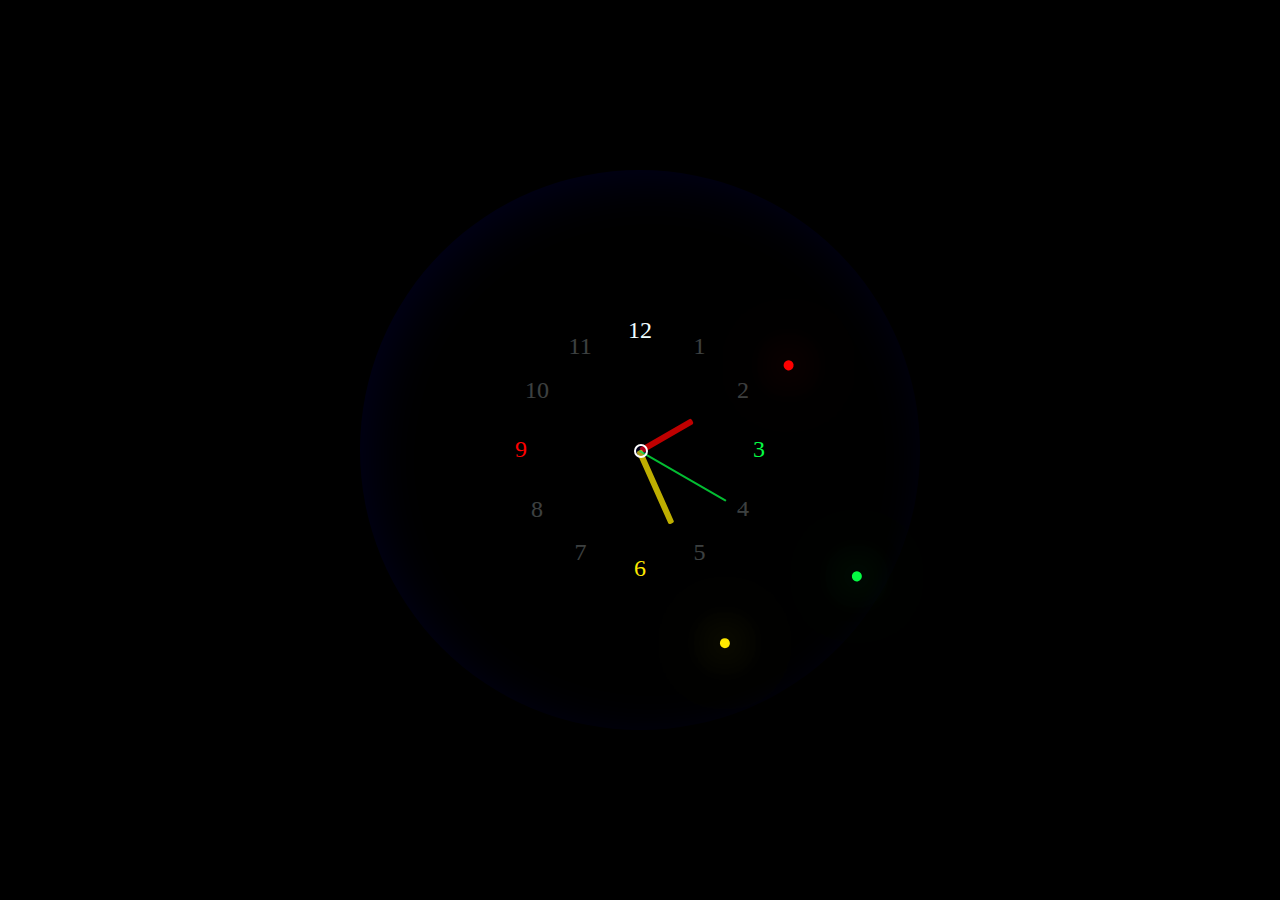
<file: ANALOGCLOCK/index.html>
<!DOCTYPE html>
<html lang="en">
<head>
    <meta charset="UTF-8">
    <meta name="viewport" content="width=device-width, initial-scale=1.0">
    <title>ANALOG CLOCK</title>
    <link rel="stylesheet" href="style.css">
</head>
<body>
    <div class="clock">
        <div id="time">
            <div class="circle" style="--cir:#04fc43;">
                <div class="dots sec_dot"></div>
                <svg>
                    <circle cx="120" cy="120" r="120" id="ss"></circle>
                </svg>
            </div>
            <div class="circle" style="--cir:#fee800;">
                <div class="dots min_dot"></div>
                <svg>
                    <circle cx="100" cy="100" r="100" id="mm"></circle>
                </svg>
            </div>
            <div class="circle" style="--cir:#ff0000;">
                <div class="dots hr_dot"></div>
                <svg>
                    <circle cx="80" cy="80" r="80" id="hh"></circle>
                </svg>
            </div>
            <div class="niddles" style="--clr2:#04fc43;" id="sc"><i></i></div>
            <div class="niddles niddles2" style="--clr2:#fee800;" id="mn"><i></i></div>
            <div class="niddles niddles3" style="--clr2:#ff0000;" id="hr"><i></i></div>

            <span style="--i:1;"><b>1</b></span>
            <span style="--i:2;"><b>2</b></span>
            <span style="--i:3; color:#04fc43; opacity: 10;"><b>3</b></span>
            <span style="--i:4;"><b>4</b></span>
            <span style="--i:5;"><b>5</b></span>
            <span style="--i:6; color: #fee800; opacity: 10;"><b>6</b></span>
            <span style="--i:7;"><b>7</b></span>
            <span style="--i:8;"><b>8</b></span>
            <span style="--i:9; color:#ff0000; opacity: 10;"><b>9</b></span>
            <span style="--i:10;"><b>10</b></span>
            <span style="--i:11;"><b>11</b></span>
            <span style="--i:12; opacity: 10;"><b>12</b></span>
        </div>
    </div>

    <script src="script.js"></script>
</body>
</html>
</file>
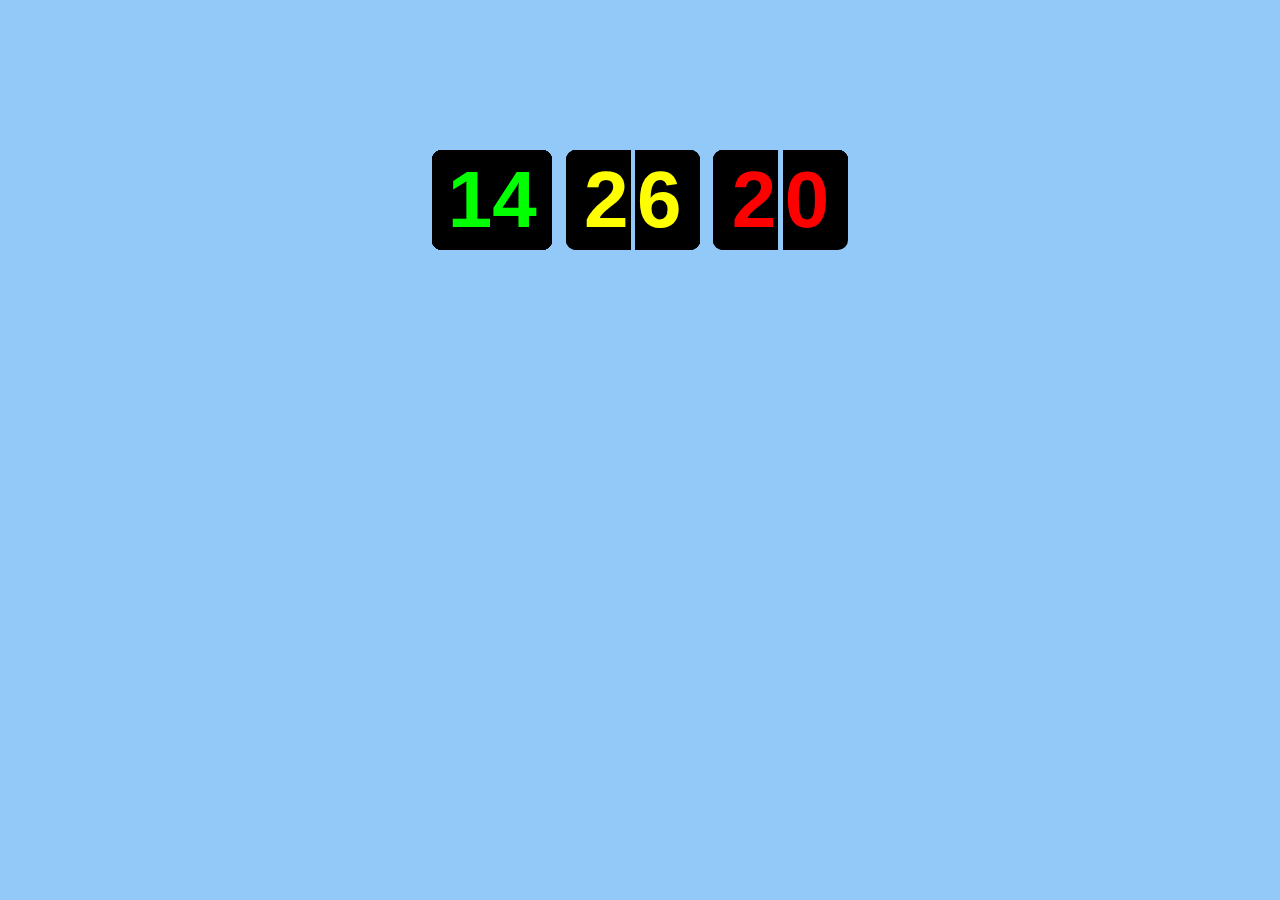
<file: DIGITALCLOCK/index.html>
<!DOCTYPE html>
<html lang="en">
<head>
    <meta charset="UTF-8">
    <meta name="viewport" content="width=device-width, initial-scale=1.0">
    <title>DIGITAL CLOCK</title>
    <link rel="stylesheet" href="style.css">
</head>
<body>
    <time>
        <div class="clock">
            <!-- hour -->
            <div class="dial-container dial-container--hh js-clock" data-cur="9" data-start="0" data-end="24" data-dur="hh" style="color: rgb(2, 255, 2);"></div>
            &nbsp;
            <!-- minutes -->
            <div class="dial-container dial-container--mm js-clock" data-cur="2" data-start="0" data-end="5" data-dur="mm" style="color: yellow;"></div>
            <div class="dial-container dial-container--m js-clock" data-cur="3" data-start="0" data-end="9" data-dur="m" style="color: yellow;"></div>  
            <!-- seconds -->
            &nbsp;
            <div class="dial-container dial-container--ss js-clock" data-cur="4" data-start="0" data-end="5" data-dur="ss" style="color: red;"></div>
            <div class="dial-container dial-container--s js-clock" data-cur="8" data-start="0" data-end="9" data-dur="s" style="color: red;"></div>
        </div>
    </time>
    <script src='http://cdnjs.cloudflare.com/ajax/libs/jquery/2.1.3/jquery.min.js'></script>
    <script src="script.js"></script>
</body>
</html>
</file>
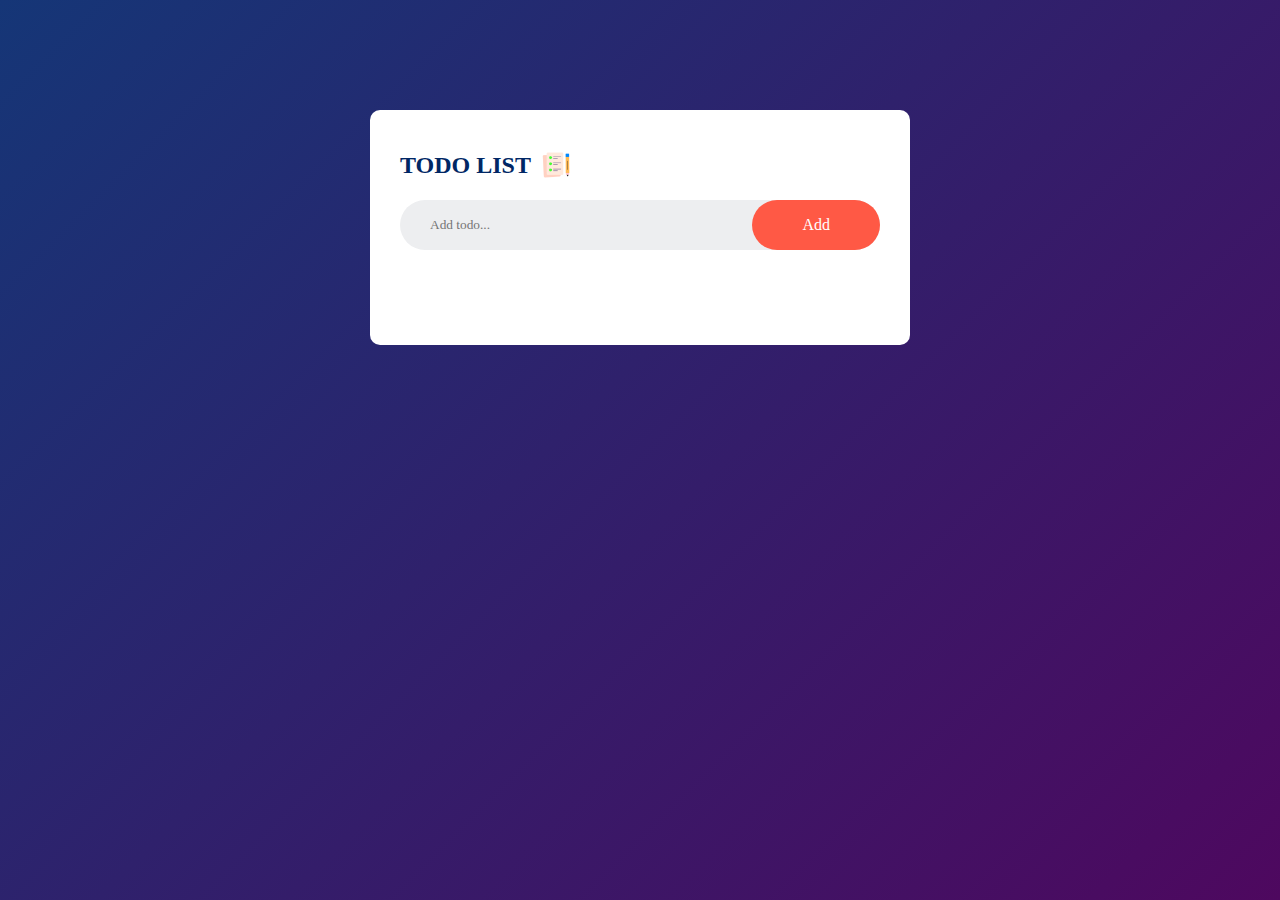
<file: TODOAPP/index.html>
<!DOCTYPE html>
<html>
    <head>
        <meta name="viewport" content="width=device-width, initial-scale=1">
        <title>TODO APP - JS TUTORIALS</title>
        <link rel="stylesheet" href="style.css">
    </head>
    <body>
        <div class="container">
            <div class="todo-app">
                <h2>TODO LIST <img src="images/icon.png"></h2>
                <div class="row">
                    <input type="text" id="input-box" placeholder="Add todo...">
                    <button onclick="addTask()">Add</button>
                </div>
                <ul id="list-container">
                    <!---- <li class="checked">Task 1</li>
                    <li>Task 2</li>
                    <li>Task 3</li> ---->
                </ul>
            </div>
        </div>
        <script src="script.js"></script>
    </body>
</html>
</file>
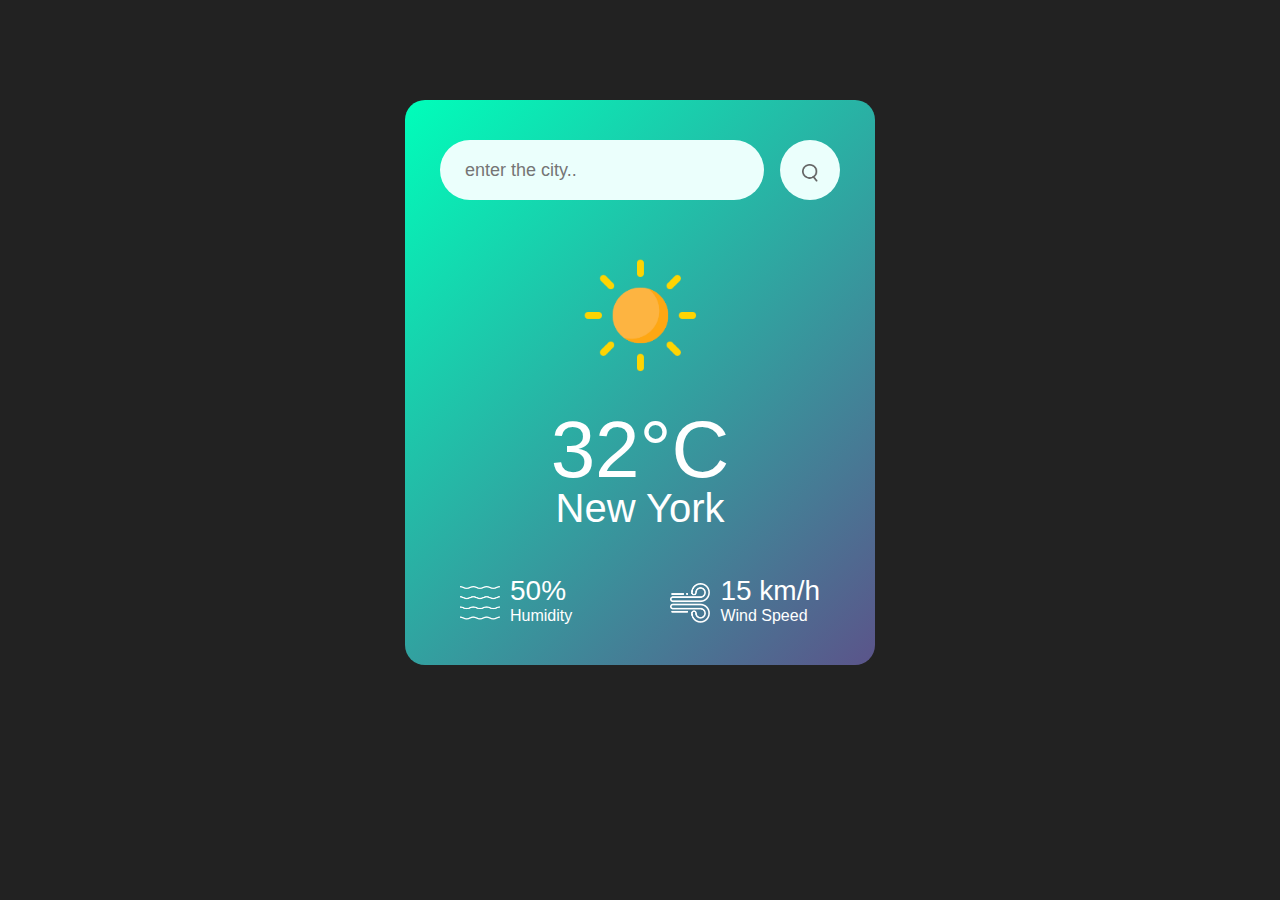
<file: WEATHERAPP/index.html>
<!DOCTYPE html>
<html>
    <head>
        <meta name="viewport" content="width=device-width, initial-scale=1.0">
        <title>WEATHER APP - JS PROJECTS</title>
        <link rel="stylesheet" href="style.css">
    </head>
    <body>
        <div class="card">
            <div class="search">
                <input type="text" id="city" placeholder="enter the city.." spellcheck="false" autocomplete="off">
                <button><img src="images/search.png"></button>
            </div>
            <div class="weather">
                <img src="images/clear.png" class="weather-icon">
                <h1 class="temp">32°C</h1>
                <h2 class="city">New York</h2>
                <div class="details">
                    <div class="col">
                        <img src="images/humidity.png">
                        <div>
                            <p class="humidity">50%</p>
                            <p>Humidity</p>
                        </div>
                    </div>
                    <div class="col">
                        <img src="images/wind.png">
                        <div>
                            <p class="wind">15 km/h</p>
                            <p>Wind Speed</p>
                        </div>
                    </div>
                </div>
            </div>
        </div>
        <script src="script.js"></script>
    </body>
</html>
</file>
<file: ANALOGCLOCK/style.css>
* {
    margin: 0;
    padding: 0;
    box-sizing: border-box;
}

body {
    display: flex;
    justify-content: center;
    align-items: center;
    min-height: 100vh;
    overflow: hidden;
    background-color:black;
}

.clock {
    position: relative;
    width: 280px;
    height: 280px;
    display: flex;
    justify-content: center;
    align-items: center;
    scale: 2;
    box-shadow: inset 5px 5px 25px rgba(0,0,255,0.1);
    border-radius: 50%;
}

.clock::before {
    content: '';
    position: absolute;
    width: 5px;
    height: 5px;
    background: rgba(0,0,255,0.1);
    z-index: 10000;
    border: 1px solid #fff;
    border-radius: 50%;

}

#time {
    position: relative;
    width: 250px;
    height: 250px;
    display: flex;
    justify-content: center;
    align-items: center;
}

#time .circle {
    position: absolute;
    display: flex;
    justify-content: center;
    align-items: center;
}

#time .circle svg {
    position: relative;
    transform: rotate(270deg);
}

#time .circle:nth-child(1) svg {
    width: 250px;
    height: 250px;
}

#time .circle:nth-child(2) svg {
    width: 210px;
    height: 210px;
}

#time .circle:nth-child(3) svg {
    width: 170px;
    height: 170px;
}

#time .circle svg circle {
    width: 100%;
    height: 100%;
    fill: transparent;
    stroke-width: 0;
    stroke: var(--cir);
    transform: translate(5px, 5px);
    opacity: 0.25;
}

#time .circle:nth-child(1) svg circle {
    stroke-dasharray: 760;
    stroke-dashoffset: 760;
}

#time .circle:nth-child(2) svg circle {
    stroke-dasharray: 630;
    stroke-dashoffset: 630;
}

#time .circle:nth-child(3) svg circle {
    stroke-dasharray: 510;
    stroke-dashoffset: 510;
}

.dots {
    position: absolute;
    width: 100%;
    height: 100%;
    display: flex;
    align-items: flex-start;
    justify-content: center;
    z-index: 10;
}

.dots::before {
    content: '';
    position: absolute;
    top: -3px;
    width: 5px;
    height: 5px;
    background: var(--cir);
    border-radius: 50%;
    box-shadow: 0 0 20px var(--cir), 0 0 40px var(--cir),
    0 0 60px var(--cir), 0 0 80px var(--cir);
}

.niddles {
    position: absolute;
    width: 200px;
    height: 200px;
    border-radius: 50%;
    display: flex;
    justify-content: center;
    align-items: flex-start;
    z-index: 10;
}

.niddles i {
    position: absolute;
    width: 1px;
    background: var(--clr2);
    height: 50%;
    opacity: 0.75;
    border-radius: 6px;
    transform-origin: bottom;
    transform: scaleY(0.5);
}

.niddles.niddles2 {
    width: 180px;
    height: 160px;
    z-index: 9;
}

.niddles.niddles2 i {
    width: 3px;
}

.niddles.niddles3 {
    width: 150px;
    height: 120px;
    z-index: 8;
}

.niddles.niddles3 i {
    width: 3px;
}

#time span {
    position: absolute;
    inset: 55px;
    text-align: center;
    color: azure;
    opacity: 0.25;
    font-family: consolas;
    transform: rotate(calc(30deg * var(--i)));
}

#time span b {
    font-size: 0.75em;
    font-weight: 500;
    display: inline-block;
    transform: rotate(calc(-30deg * var(--i)));
}
</file>
<file: DIGITALCLOCK/style.css>
body, html {
    height: 100%;
    width: 100%;
    margin: 0;
    padding: 0;
    background-color: rgb(146, 201, 249);
    font-family: Lato, arial;
}

* {
    box-sizing: border-box;
}

.transitions-off * {
    -webkit-transition: none !important;
    transition: none !important;
}

time {
    position: absolute;
    top: 150px;
    left: 0;
    right: 0;
    margin: 0;
    display: block;
    text-align: center;
}

.dial-container {
    display: inline-block;
    position: relative;
    text-align: center;
    margin: auto;
    -webkit-perspective: 1000;
            perspective: 1000;
    height: 100px;
    width: 65px;
    cursor: default;
}

.dial-container.dial-container--hh {
    width: 120px;
}
span {
    width: 65px;
    height: 50px;
}

.dial {
    top: 0;
    height: 25px;
    -webkit-transition: all 0.6s;
    transition: all 0.6s;
    -webkit-transform-style: preserve-3d;
            transform-style: preserve-3d;
    position: absolute;
    z-index: 3;
    -webkit-transform-origin: 50px 50px;
            transform-origin: 50px 50px;
}
span {
    display: block;
    -webkit-backface-visibility: hidden;
            backface-visibility: hidden;
    position: absolute;
    top: 0;
    left: 0;
    height: 50px;
    overflow: hidden;
    background: #000000;
    /*color: #fff;*/
    text-align: center;
    line-height: 100px;
    font-size: 80px;
    font-weight: bold;
    border-radius: 10px 10px 0 0;
}

.dial-container--ss span, .dial-container--mm span {
    text-align: right;
    padding-right: 2px;
    border-radius: 10px 0 0 0;
}

.dial-container--hh span {
    text-align: center;
    min-width: 120px;
}

.dial-container--s span, .dial-container--m span {
    text-align: left;
    padding-left: 2px;
    border-radius: 0 10px 0 0;
}

span:first-child {
    z-index: 2;
    -webkit-transform: rotateY(0deg);
            transform: rotateY(0deg);
    /*background-color: #1e1c1c;
    color: #ccc;*/
}

span:first-child:after {
    display: block;
    width: 100%;
    height: 1px;
    background: rgbs(0, 0, 0, 0.2);
    content: ' ';
    position: absolute;
    bottom: 0;
    left: 0;
}

span:last-child {
    -webkit-transform: rotateY(180deg);
            transform: rotateY(180deg);
    border-radius: 0 0 10px 10px;
    line-height: 0;
    -webkit-transform: rotateX(180deg);
            transform: rotateX(180deg);
}

.dial-container--ss span:last-child,
.dial-container--mm span:last-child {
    border-radius: 0 0 0 10px;
}

.dial-container--s span:last-child,
.dial-container--m span:last-child {
    border-radius: 0 0 10px 0;
}

.dial--static,
.dial--next {
    -webkit-transform: rotateX(0deg) !important;
            transform: rotateX(0deg) !important;
}

.dial--flipped {
    z-index: 2;
    -webkit-transform: rotateX(180deg) !important;
            transform: rotateX(180deg) !important;
}

.dial--next {
    z-index: 2;
}
.dial--later {
    z-index: 1;
}
</file>
<file: TODOAPP/style.css>
* {
    margin: 0;
    padding: 0;
    font-family: 'Poppins', 'sans-serif';
    box-sizing: border-box;
}

.container {
    width: 100%;
    min-height: 100vh;
    background: linear-gradient(135deg, #153677, #4e085f);
    padding: 10px;
}

.todo-app {
    width: 100%;
    max-width: 540px;
    background: #fff;
    margin: 100px auto 20px;
    padding: 40px 30px 70px;
    border-radius: 10px;
}

.todo-app h2 {
    color: #002765;
    display: flex;
    align-items: center;
    margin-bottom: 20px;
}

.todo-app h2 img {
    width: 30px;
    margin-left: 10px;
}

.row {
    display: flex;
    align-items: center;
    justify-content: space-between;
    background: #edeef0;
    border-radius: 30px;
    padding-left: 20px;
    margin-bottom: 25px;
}

input {
    flex: 1;
    border: none;
    outline: none;
    background: transparent;
    padding: 10px;
    font-weight: 14px;
}

button {
    border: none;
    outline: none;
    padding: 16px 50px;
    background: #ff5945;
    color: #fff;
    font-size: 16px;
    cursor: pointer;
    border-radius: 40px;
}

ul li {
    list-style: none;
    font-size: 17px;
    padding: 12px 8px 12px 50px;
    user-select: none;
    cursor: pointer;
    position: relative;
}

ul li::before {
    content: '';
    position: absolute;
    height: 28px;
    width: 28px;
    border-radius: 50%;
    background-image: url(images/unchecked.png);
    background-size: cover;
    background-position: center;
    top: 6px;
    left: 8px;
}

ul li.checked {
    color: #555;
    text-decoration: line-through;
}

ul li.checked::before {
    background-image: url(images/checked.png);
}

ul li span {
    position: absolute;
    right: 0;
    top: 5px;
    width: 40px;
    height: 40px;
    font-size: 22px;
    color: #555;
    line-height: 40px;
    text-align: center;
    border-radius: 50%;
}

ul li span:hover {
    background: #edeef0;
}
</file>
<file: WEATHERAPP/style.css>
* {
    margin: 0;
    padding: 0;
    font-family: 'Poppins', sans-serif;
    box-sizing: border-box;
}
body {
    background: #222;
}

.card {
    width: 90%;
    max-width: 470px;
    background: linear-gradient(135deg, #00feba, #5b548a);
    color: #fff;
    margin: 100px auto 0;
    border-radius: 20px;
    padding: 40px 35px;
    text-align: center;
}

.search {
    width: 100%;
    display: flex;
    align-items: center;
    justify-content: space-between;  
}

.search input {
    border: 0;
    outline: 0;
    background: #ebfffc;
    color: #555;
    padding: 10px 25px;
    height: 60px;
    border-radius: 30px;
    flex: 1;
    margin-right: 16px;
    font-size: 18px;
}

.search button{
    border: 0;
    outline: 0;
    background: #ebfffc;
    border-radius: 50%;
    width: 60px;
    height: 60px;
    cursor: pointer;
}

.search button img {
    width: 16px;
    margin-top: 9px;
}

.weather-icon {
    width: 170px;
    margin-top: 30px;
}

.weather h1 {
    font-size: 80px;
    font-weight: 500;
}

.weather h2 {
    font-size: 40px;
    font-weight: 400;
    margin-top: -10px;
}

.details {
    display: flex;
    align-items: center;
    justify-content: space-between;
    padding: 0 20px;
    margin-top: 50px;
}

.col {
    display: flex;
    align-items: center;
    text-align: left;
}

.col img{
    width: 40px;
    margin-right: 10px;
}

.humidity, .wind {
    font-size: 28px;
    margin-top: -6px;
}
</file>
